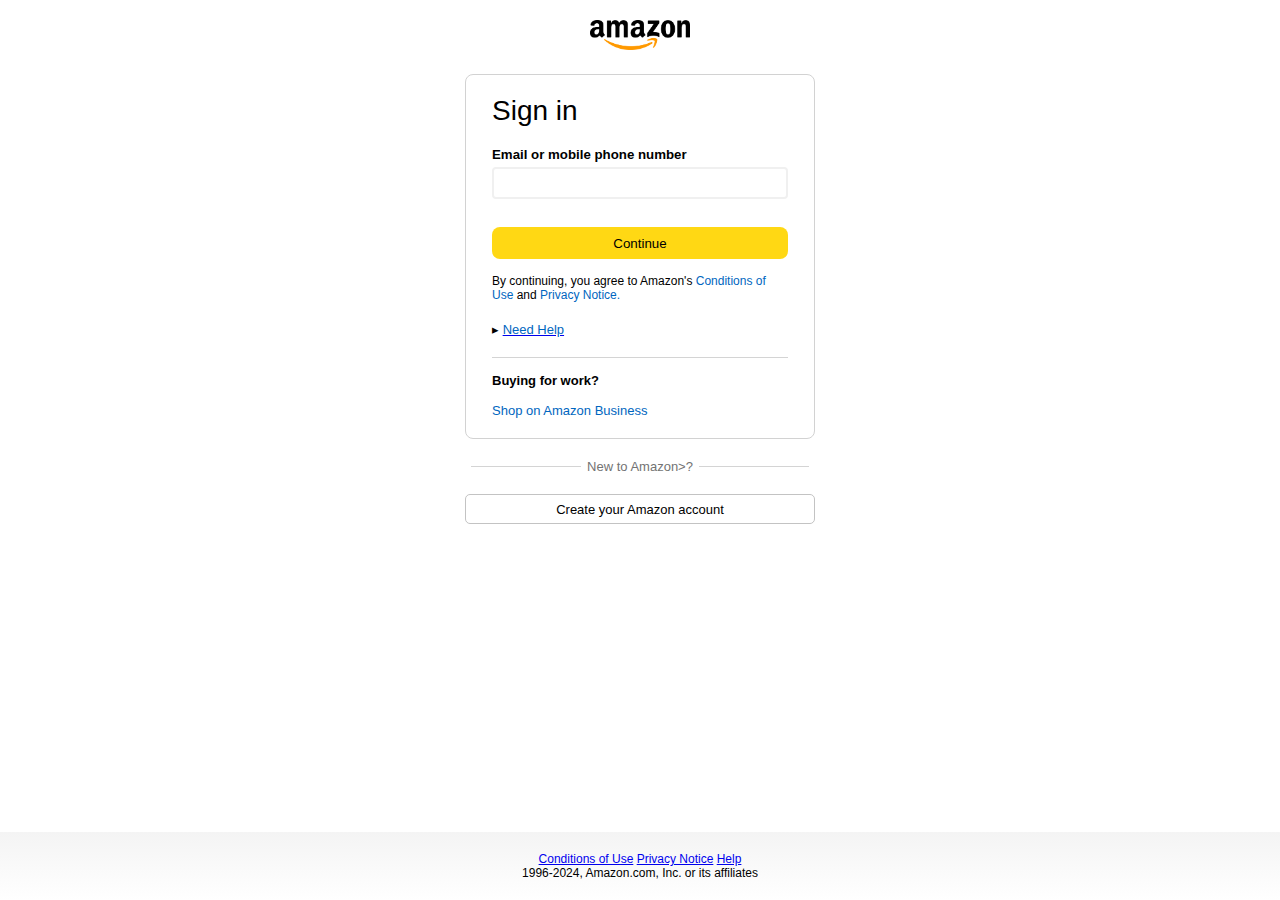
<file: AMAZON CLONE/AMAZON FINAL/css/signin.html>
<!DOCTYPE html>
<html lang="en">
<head>
    <meta charset="UTF-8">
    <meta name="viewport" content="width=device-width, initial-scale=1.0">
    <title>Sign In</title>
    <link rel="stylesheet" href="signin.css">
    <script defer src="./signin.js"></script>
</head>
<body>
    <a href="/"><img class="logo" src="./assets/amazon logos.png" alt="" width="100px"></a>
    <div class="signin-container">
        <h1 class="signin-title">Sign in</h1>
        <!-- <input type="text"> -->
            <form id="form" action="/">
                <h5 class="input-lable">Email or mobile phone number</h5>
                <div class="input-control">
                    <input id="email" name="email" type="text">
                    <div class="error"></div>
                </div>
                <button type="submit">Continue</button>
            </form>
        <!-- <button>Continue</button> -->
        <p class="signin-condition">By continuing, you agree to Amazon's <span>Conditions of Use</span> and <span>Privacy Notice.</span></p>
        <p class="signin-help">&#9656 <a href="help.html"><span>Need Help</span></a></p>
        <hr>
        <h4>Buying for work?</h4>
        <p class="signin-business"><span>Shop on Amazon Business</span></p>
    </div>
    <div class="signin-button">
        <hr>
        <p>New to Amazon>?</p>
        <hr>
    </div>
    <a href="signup.html">
        <button class="signin-signup-btn">Create your Amazon account</button>
    </a>
    <footer>
        <div class="footer-links">
            <a href="#">Conditions of Use</a>
            <a href="#">Privacy Notice</a>
            <a href="#">Help</a>
        </div>
        <p class="footer-copyright">1996-2024, Amazon.com, Inc. or its affiliates</p>
    </footer>
</body>
</html>
</file>
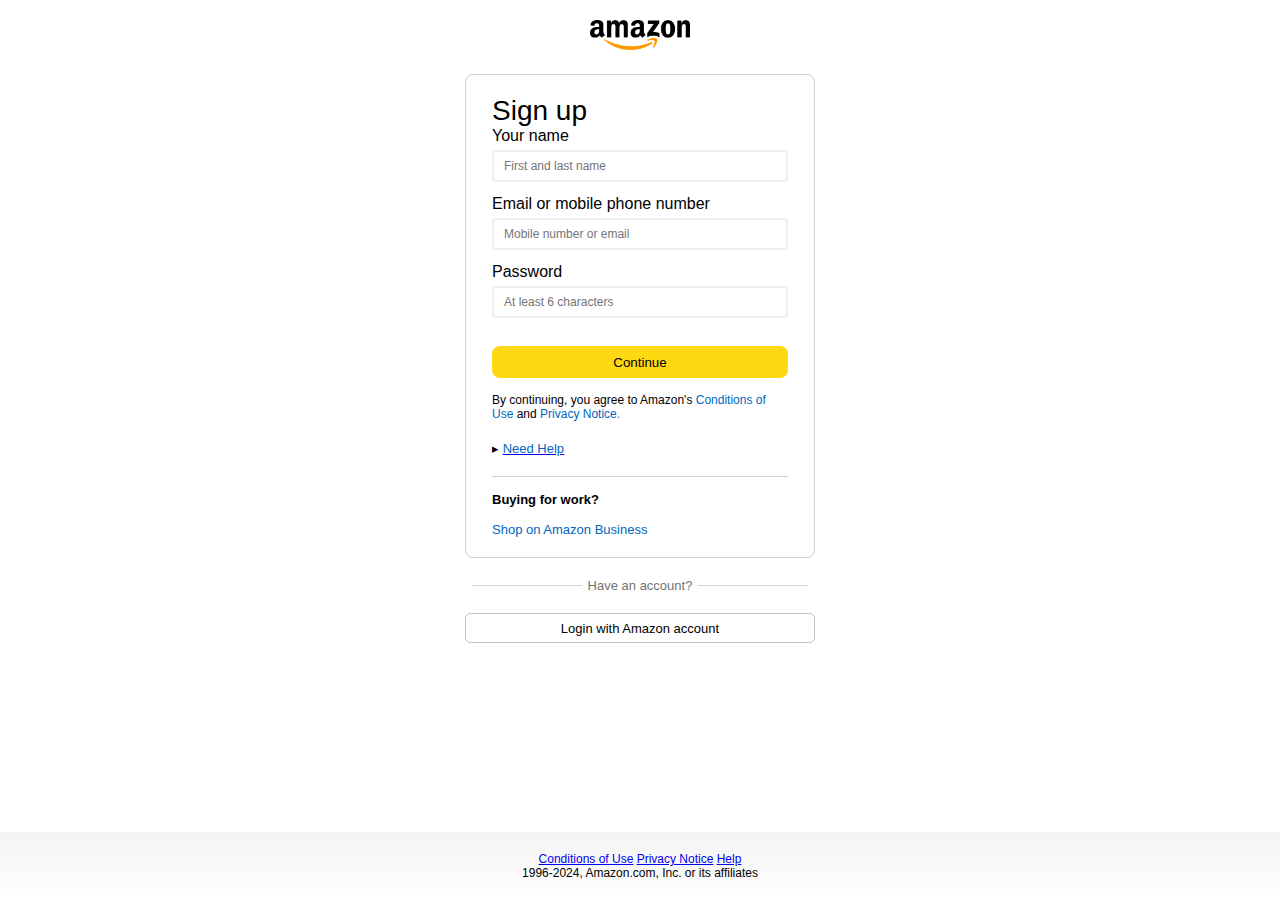
<file: AMAZON CLONE/AMAZON FINAL/css/signup.html>
<!DOCTYPE html>
<html lang="en">
<head>
    <meta charset="UTF-8">
    <meta name="viewport" content="width=device-width, initial-scale=1.0">
    <title>Sign up</title>
    <link rel="stylesheet" href="signin.css">
    <script defer src="./signup.js"></script>
</head>
<body>
    <a href="/"><img class="logo" src="./assets/amazon logos.png" alt="" width="100px"></a>
    <div class="signin-container">
        <form id="form" action="/">
            <h1 class="signin-title">Sign up</h1>
            <div class="input-control">
                <label for="username">Your name</label>
                <input id="username" name="username" type="text" placeholder="First and last name">
                <div class="error"></div>
            </div>
            <div class="input-control">
                <label for="username">Email or mobile phone number</label>
                <input id="email" name="email" type="text" placeholder="Mobile number or email">
                <div class="error"></div>
            </div>
            <div class="input-control">
                <label for="password">Password</label>
                <input id="password"name="password" type="password"  placeholder="At least 6 characters">
                <div class="error"></div>
            </div>
            <button type="submit">Continue</button>
        </form>
        <p class="signin-condition">By continuing, you agree to Amazon's <span>Conditions of Use</span> and <span>Privacy Notice.</span></p>
        <p class="signin-help">&#9656 <a href="help.html"><span>Need Help</span></a></p>
        <hr>
        <h4>Buying for work?</h4>
        <p class="signin-business"><span>Shop on Amazon Business</span></p>
    </div>
    <div class="signin-button">
        <hr>
        <p>Have an account?</p>
        <hr>
    </div>
    <a href="signin.html">
        <button class="signin-signup-btn">Login with Amazon account</button>
    </a>
    <footer>
        <div class="footer-links">
            <a href="#">Conditions of Use</a>
            <a href="#">Privacy Notice</a>
            <a href="#">Help</a>
        </div>
        <p class="footer-copyright">1996-2024, Amazon.com, Inc. or its affiliates</p>
    </footer>
</body>
</html>
</file>
<file: AMAZON CLONE/AMAZON FINAL/css/signin.css>
*{
    padding: 0;
    margin: 0;
    box-sizing: border-box;
    font-family:'Gill Sans', 'Gill Sans MT', Calibri, 'Trebuchet MS', sans-serif;
}
body{
    background: #fff;
    text-align: center;
    font-family:'Gill Sans', 'Gill Sans MT', Calibri, 'Trebuchet MS', sans-serif;
    min-height: 100vh;
}
.logo{
    margin-top: 20px;
}

.signin-container{
    max-width: 350px;
    border: 1px solid #d2d2d2;
    margin: auto;
    margin-top: 20px;
    padding: 20px 26px;
    border-radius: 8px;
    text-align: left;
}
.signin-title{
    font-size: 28px;
    font-weight: 400;
}
.input-lable{
    margin-top: 20px;
}
.signin-container input{
    width: 100%;
    height: 32px;
    margin-top: 5px;
    padding: 3px 7px;
    border-radius: 3px;
    border: 1px solid #a0a0a0;
    font-size: 12px;
}
.signin-container input:focus{
    outline: 3px solid #c2f2ff;
}
.signin-container button{
    width: 100%;
    height: 32px;
    margin: 15px 0;
    background: #ffd814;
    border: none;
    border-radius: 8px;
    cursor: pointer;
}
.signin-container button:hover{
    background: #ebc712;
}
.signin-condition{
    font-size: 12px;
}
.signin-container p span{
    color: #0066c0;
}
.signin-help{
    font-size: 13px;
    margin: 20px 0;
}
.signin-container hr{
    border: none;
    height: 1px;
    background: #d4d4d4;
}
.signin-container h4{
    margin: 15px 0;
    font-size: 13px;
}
.signin-business{
    font-size: 13px;
}
.signin-button{
    width: 350px;
    font-size: 13px;
    color: #737373;
    margin: 20px auto;
    display: flex;
    align-items: center;
    justify-content: center;
    gap: 6px;
}
.signin-button hr{
    border: none;
    height: 1px;
    background: #d4d4d4;
    width: 110px;
}
.signin-signup-btn{
    width: 350px;
    height: 30px;
    font-size: 13px;
    background: #fff;
    border-radius: 5px;
    border: 1px solid #c3c3c3;

}
.signin-signup-btn:hover{
    background: #f1f1f1;
}
.input-control {
    display: flex;
    flex-direction: column;
}

.input-control input {
    border: 2px solid #f0f0f0;
	border-radius: 4px;
	display: block;
	font-size: 12px;
	padding: 10px;
	width: 100%;
}

.input-control input:focus {
    outline: 0;
}

.input-control.success input {
    border-color: #09c372;
}

.input-control.error input {
    border-color: #ff3860;
}

.input-control .error {
    color: #ff3860;
    font-size: 9px;
    height: 13px;
}
footer{
    width: 100%;
    height: auto;
    max-height: 200px;
    margin-top: 200px;
    padding: 20px 0;
    position: fixed;
    bottom: 0;
    background: linear-gradient(to bottom, #f4f4f4, #fff);
    border-radius: 2px solid #ededed;
    font-size: 12px;
}
footer.footer-links{
    display: flex;
    justify-content: center;
    gap: 30px;
    margin-bottom: 20px;
}
footer.footer-links a{
    text-decoration: none;
    color: #0066c0;
}
</file>
